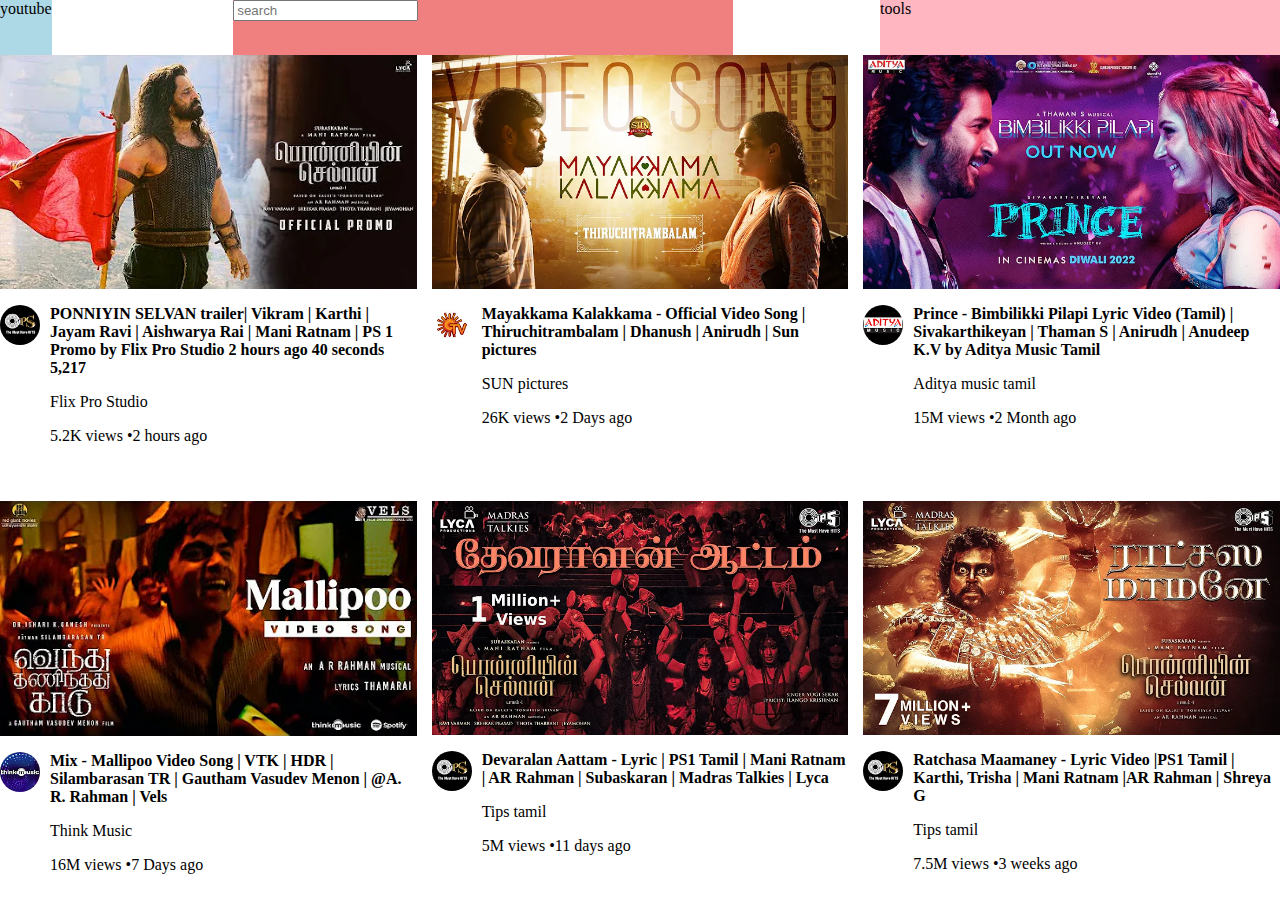
<file: index.html>
<!doctype html>
<html>
    <head>
        <title>
            You tube
        </title>
        <link rel="stylesheet" href="styles/header.css">
        <link rel="stylesheet" href="styles/video.css">
        <link rel="stylesheet" href="styles/general.css">
    </head>
    <body>
      <div class="header">
         <div class="left">youtube</div>
         <div class="middle"><input class="search-bar" type="text" placeholder="search">
         </div>
         <div class="right">tools</div>
      </div>
         <div class="video-grid">
            <div class="videobox">
               <div class="thumb">
                  <img class="thumbnail" src="img/ps-1.webp" onclick="window.location.href='https://youtu.be/D4qAQYlgZQs';">
               </div>
               <div class="video-info-grid">
                  <div class="profile">
                     <img class="p-picture" src="img/profile2.jpg">
                  </div>
                  <div class="info">
                     <p class="ps1">
                        PONNIYIN SELVAN trailer| Vikram | Karthi | Jayam Ravi | Aishwarya Rai | 
                         Mani Ratnam | PS 1 Promo by Flix Pro Studio 2 hours ago 40 seconds 5,217 
                     </p>
                     <p class="channel">
                        Flix Pro Studio
                     </p>
                     <p class="views">
                        5.2K views &#8226;2 hours ago
                     </p>
                  </div>
               </div>
            </div>
            <div class="videobox">
               <div class="thumb">
                  <img class="thumbnail" src="img/thumbnail2.webp" onclick="window.location.href='https://youtu.be/CFDCurqOERU';">
               </div>
               <div class="video-info-grid">
                  <div class="profile">
                     <img class="p-picture" src="img/profile5.jpg">
                  </div>
                  <div class="info">
                     <p class="ps1">
                        Mayakkama Kalakkama - Official Video Song | Thiruchitrambalam | Dhanush | Anirudh | Sun pictures 
                     </p>
                     <p class="channel">
                        SUN pictures
                     </p>
                     <p class="views">
                        26K views &#8226;2 Days ago
                     </p>
                  </div>
               </div>
            </div>
            <div class="videobox">
               <div class="thumb">
                  <img class="thumbnail" src="img/thumbnail3.webp" onclick="window.location.href='https://youtu.be/guZXr12ihFU';">
               </div>
               <div class="video-info-grid">
                  <div class="profile">
                     <img class="p-picture" src="img/profile4.jpg">
                  </div>
                  <div class="info">
                     <p class="ps1">
                        Prince - Bimbilikki Pilapi Lyric Video (Tamil) | Sivakarthikeyan | Thaman S | Anirudh | 
                        Anudeep K.V by Aditya Music Tamil 
                     </p>
                     <p class="channel">
                        Aditya music tamil
                     </p>
                     <p class="views">
                        15M views &#8226;2 Month ago
                     </p>
                  </div>
               </div>
            </div>
            <div class="videobox">
               <div class="thumb">
                  <img class="thumbnail" src="img/thumbnail4.webp" onclick="window.location.href='https://youtu.be/MrzkoLKpgLU';">
               </div>
               <div class="video-info-grid">
                  <div class="profile">
                     <img class="p-picture" src="img/profile3.jpg">
                  </div>
                  <div class="info">
                     <p class="ps1">
                         Mix - Mallipoo Video Song | VTK | HDR | Silambarasan TR |
                         Gautham Vasudev Menon |   @A. R. Rahman | Vels 
                     </p>
                     <p class="channel">
                        Think Music
                     </p>
                     <p class="views">
                        16M views &#8226;7 Days ago
                     </p>
                  </div>
               </div>
            </div>
            <div class="videobox">
               <div class="thumb">
                  <img class="thumbnail" src="img/thumbnail6.webp" onclick="window.location.href='https://youtu.be/SzIvbhS8zMM';">
               </div>
               <div class="video-info-grid">
                  <div class="profile">
                     <img class="p-picture" src="img/profile2.jpg">
                  </div>
                  <div class="info">
                     <p class="ps1">
                        Devaralan Aattam - Lyric | PS1 Tamil | Mani Ratnam | 
                        AR Rahman | Subaskaran | Madras Talkies | Lyca
                     </p>
                     <p class="channel">
                        Tips tamil
                     </p>
                     <p class="views">
                        5M views &#8226;11 days ago
                     </p>
                  </div>
               </div>
            </div>
            <div class="videobox">
               <div class="thumb">
                  <img class="thumbnail" src="img/thumbnail7.webp" onclick="window.location.href='https://youtu.be/o2CIBEkVgR0';">
               </div>
               <div class="video-info-grid">
                  <div class="profile">
                     <img class="p-picture" src="img/profile2.jpg">
                  </div>
                  <div class="info">
                     <p class="ps1">
                        Ratchasa Maamaney - Lyric Video |PS1 Tamil | 
                        Karthi, Trisha | Mani Ratnam |AR Rahman | Shreya G 
                     </p>
                     <p class="channel">
                        Tips tamil
                     </p>
                     <p class="views">
                        7.5M views &#8226;3 weeks ago
                     </p>
                  </div>
               </div>
            </div>
         </div>
    </body>
</html>
</file>
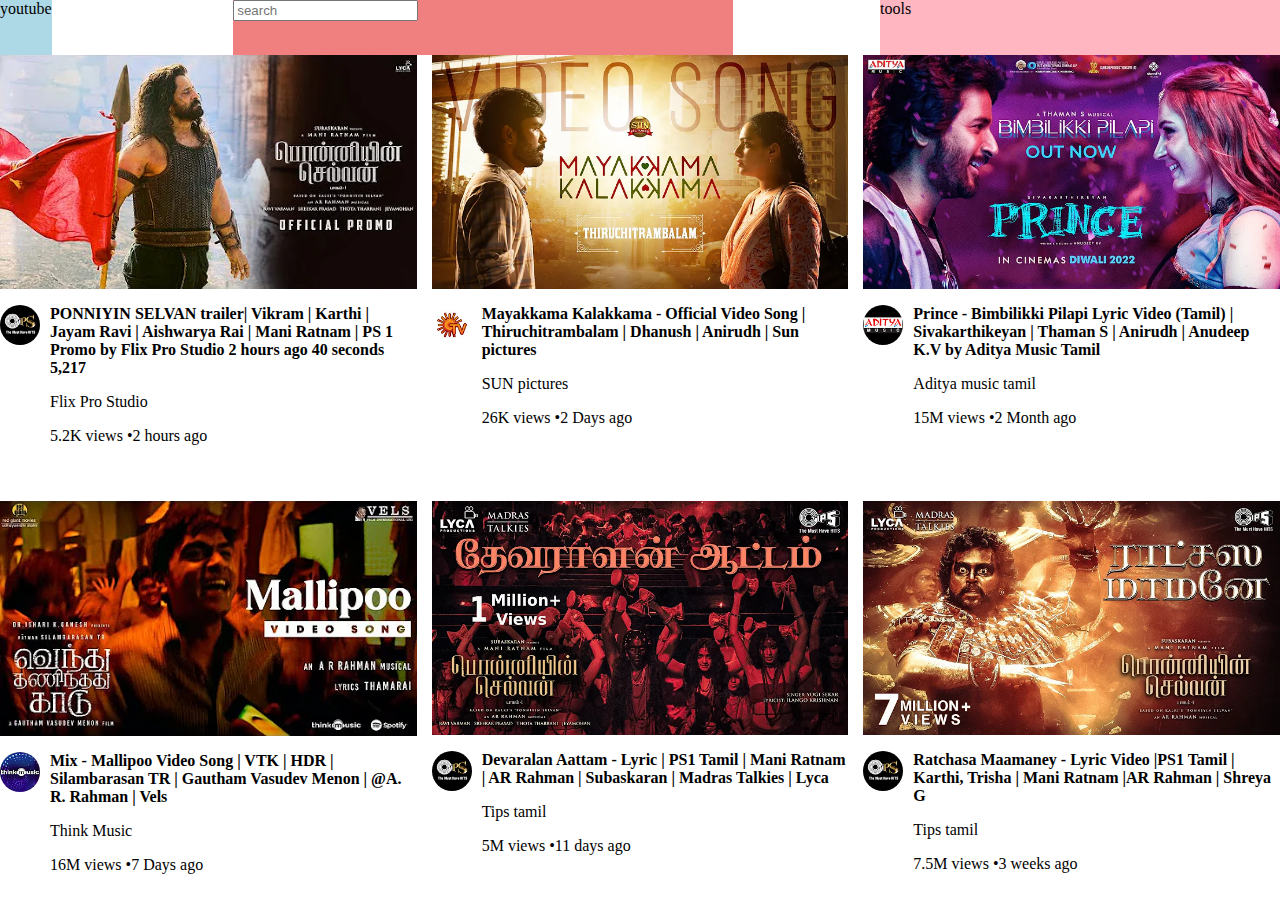
<file: clone.html>
<!doctype html>
<html>
    <head>
        <title>
            You tube
        </title>
        <link rel="stylesheet" href="styles/header.css">
        <link rel="stylesheet" href="styles/video.css">
        <link rel="stylesheet" href="styles/general.css">
    </head>
    <body>
      <div class="header">
         <div class="left">youtube</div>
         <div class="middle"><input class="search-bar" type="text" placeholder="search">
         </div>
         <div class="right">tools</div>
      </div>
         <div class="video-grid">
            <div class="videobox">
               <div class="thumb">
                  <img class="thumbnail" src="img/ps-1.webp" onclick="window.location.href='https://youtu.be/D4qAQYlgZQs';">
               </div>
               <div class="video-info-grid">
                  <div class="profile">
                     <img class="p-picture" src="img/profile2.jpg">
                  </div>
                  <div class="info">
                     <p class="ps1">
                        PONNIYIN SELVAN trailer| Vikram | Karthi | Jayam Ravi | Aishwarya Rai | 
                         Mani Ratnam | PS 1 Promo by Flix Pro Studio 2 hours ago 40 seconds 5,217 
                     </p>
                     <p class="channel">
                        Flix Pro Studio
                     </p>
                     <p class="views">
                        5.2K views &#8226;2 hours ago
                     </p>
                  </div>
               </div>
            </div>
            <div class="videobox">
               <div class="thumb">
                  <img class="thumbnail" src="img/thumbnail2.webp" onclick="window.location.href='https://youtu.be/CFDCurqOERU';">
               </div>
               <div class="video-info-grid">
                  <div class="profile">
                     <img class="p-picture" src="img/profile5.jpg">
                  </div>
                  <div class="info">
                     <p class="ps1">
                        Mayakkama Kalakkama - Official Video Song | Thiruchitrambalam | Dhanush | Anirudh | Sun pictures 
                     </p>
                     <p class="channel">
                        SUN pictures
                     </p>
                     <p class="views">
                        26K views &#8226;2 Days ago
                     </p>
                  </div>
               </div>
            </div>
            <div class="videobox">
               <div class="thumb">
                  <img class="thumbnail" src="img/thumbnail3.webp" onclick="window.location.href='https://youtu.be/guZXr12ihFU';">
               </div>
               <div class="video-info-grid">
                  <div class="profile">
                     <img class="p-picture" src="img/profile4.jpg">
                  </div>
                  <div class="info">
                     <p class="ps1">
                        Prince - Bimbilikki Pilapi Lyric Video (Tamil) | Sivakarthikeyan | Thaman S | Anirudh | 
                        Anudeep K.V by Aditya Music Tamil 
                     </p>
                     <p class="channel">
                        Aditya music tamil
                     </p>
                     <p class="views">
                        15M views &#8226;2 Month ago
                     </p>
                  </div>
               </div>
            </div>
            <div class="videobox">
               <div class="thumb">
                  <img class="thumbnail" src="img/thumbnail4.webp" onclick="window.location.href='https://youtu.be/MrzkoLKpgLU';">
               </div>
               <div class="video-info-grid">
                  <div class="profile">
                     <img class="p-picture" src="img/profile3.jpg">
                  </div>
                  <div class="info">
                     <p class="ps1">
                         Mix - Mallipoo Video Song | VTK | HDR | Silambarasan TR |
                         Gautham Vasudev Menon |   @A. R. Rahman | Vels 
                     </p>
                     <p class="channel">
                        Think Music
                     </p>
                     <p class="views">
                        16M views &#8226;7 Days ago
                     </p>
                  </div>
               </div>
            </div>
            <div class="videobox">
               <div class="thumb">
                  <img class="thumbnail" src="img/thumbnail6.webp" onclick="window.location.href='https://youtu.be/SzIvbhS8zMM';">
               </div>
               <div class="video-info-grid">
                  <div class="profile">
                     <img class="p-picture" src="img/profile2.jpg">
                  </div>
                  <div class="info">
                     <p class="ps1">
                        Devaralan Aattam - Lyric | PS1 Tamil | Mani Ratnam | 
                        AR Rahman | Subaskaran | Madras Talkies | Lyca
                     </p>
                     <p class="channel">
                        Tips tamil
                     </p>
                     <p class="views">
                        5M views &#8226;11 days ago
                     </p>
                  </div>
               </div>
            </div>
            <div class="videobox">
               <div class="thumb">
                  <img class="thumbnail" src="img/thumbnail7.webp" onclick="window.location.href='https://youtu.be/o2CIBEkVgR0';">
               </div>
               <div class="video-info-grid">
                  <div class="profile">
                     <img class="p-picture" src="img/profile2.jpg">
                  </div>
                  <div class="info">
                     <p class="ps1">
                        Ratchasa Maamaney - Lyric Video |PS1 Tamil | 
                        Karthi, Trisha | Mani Ratnam |AR Rahman | Shreya G 
                     </p>
                     <p class="channel">
                        Tips tamil
                     </p>
                     <p class="views">
                        7.5M views &#8226;3 weeks ago
                     </p>
                  </div>
               </div>
            </div>
         </div>
    </body>
</html>
</file>
<file: styles/header.css>
.header{
    height: 55px;
    display:flex;
    flex-direction: row;
    justify-content: space-between;
}
.left{
 background-color: lightblue;
 display:flex;
}
.middle{
 flex: 1;
 background-color: lightcoral;
 margin-left: 70px;
 margin-right: 35px;
 max-width:500px;
}
.right{
    width:400px;
    background-color: lightpink;
}
</file>
<file: styles/video.css>
.thumbnail{
    width:100%;
 }
.channel{
    display:block;
}
.ps1{ 
   margin-top:0;
   font-weight: bold;
}
.video-info-grid{
  display:grid;
  grid-template-columns: 50px 1fr; 
}
.profile{
 margin-right: 10px;
}
.p-picture{
 width:100%;
 border-radius:30px;
}
.thumb{
 margin-bottom: 12px;
}
.video-grid{
 display:grid;
 grid-template-columns: 1fr 1fr 1fr;
 column-gap:15px;
 row-gap: 40px;
}
</file>
<file: styles/general.css>
body{
    margin:0;
}
</file>
